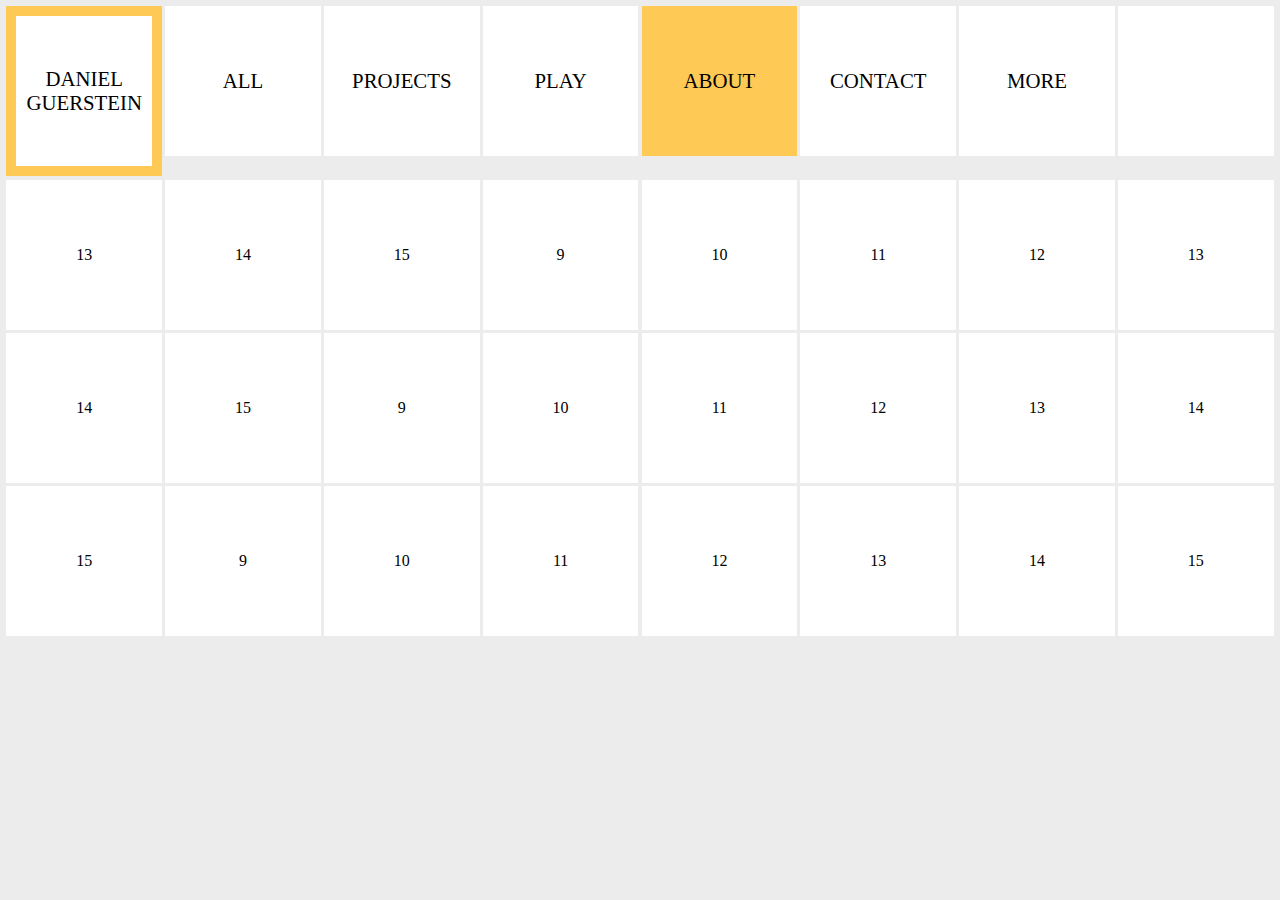
<file: about.html>
<!doctype html>
<html lang="en">

<head>
    <!-- Required meta tags -->
    <meta charset="utf-8">
    <meta name="viewport" content="width=device-width, initial-scale=1, shrink-to-fit=no">

    <!-- Bootstrap CSS -->
    <link rel="stylesheet" href="https://stackpath.bootstrapcdn.com/bootstrap/4.5.0/css/bootstrap.min.css"
        integrity="sha384-9aIt2nRpC12Uk9gS9baDl411NQApFmC26EwAOH8WgZl5MYYxFfc+NcPb1dKGj7Sk" crossorigin="anonymous">
    <link rel="stylesheet" href="main.css">

    <title></title>
</head>

<body>
    
    <div class="grid">
        <!-- nav -->
        <div class="module nav" id="name"><a href="#">Daniel<br>Guerstein</a></div>
        <div class="module nav"><a href="index.html">All</a></div>
        <div class="module nav"><a href="projects.html">Projects</a></div>
        <div class="module nav"><a href="play.html">Play</a></div>
        <div class="module nav" id="current"><a href="about.html">About</a></div>
        <div class="module nav"><a href="contact.html">Contact</a></div>
        <div class="module nav"><a href="more.html">More</a></div>
        <div class="module nav filler1"></div>
        <div class="module nav filler2"></div>
        <!-- nav -->

        <div class="module">13</div>
        <div class="module">14</div>
        <div class="module">15</div>
        <div class="module">9</div>
        <div class="module">10</div>
        <div class="module">11</div>
        <div class="module">12</div>
        <div class="module">13</div>
        <div class="module">14</div>
        <div class="module">15</div>
        <div class="module">9</div>
        <div class="module">10</div>
        <div class="module">11</div>
        <div class="module">12</div>
        <div class="module">13</div>
        <div class="module">14</div>
        <div class="module">15</div>
        <div class="module">9</div>
        <div class="module">10</div>
        <div class="module">11</div>
        <div class="module">12</div>
        <div class="module">13</div>
        <div class="module">14</div>
        <div class="module">15</div>
      </div>




    <!-- Optional JavaScript -->
    <!-- jQuery first, then Popper.js, then Bootstrap JS -->
    <script src="https://code.jquery.com/jquery-3.5.1.slim.min.js"
        integrity="sha384-DfXdz2htPH0lsSSs5nCTpuj/zy4C+OGpamoFVy38MVBnE+IbbVYUew+OrCXaRkfj" crossorigin="anonymous">
    </script>
    <script src="https://cdn.jsdelivr.net/npm/popper.js@1.16.0/dist/umd/popper.min.js"
        integrity="sha384-Q6E9RHvbIyZFJoft+2mJbHaEWldlvI9IOYy5n3zV9zzTtmI3UksdQRVvoxMfooAo" crossorigin="anonymous">
    </script>
    <script src="https://stackpath.bootstrapcdn.com/bootstrap/4.5.0/js/bootstrap.min.js"
        integrity="sha384-OgVRvuATP1z7JjHLkuOU7Xw704+h835Lr+6QL9UvYjZE3Ipu6Tp75j7Bh/kR0JKI" crossorigin="anonymous">
    </script>
</body>

</html>
</file>
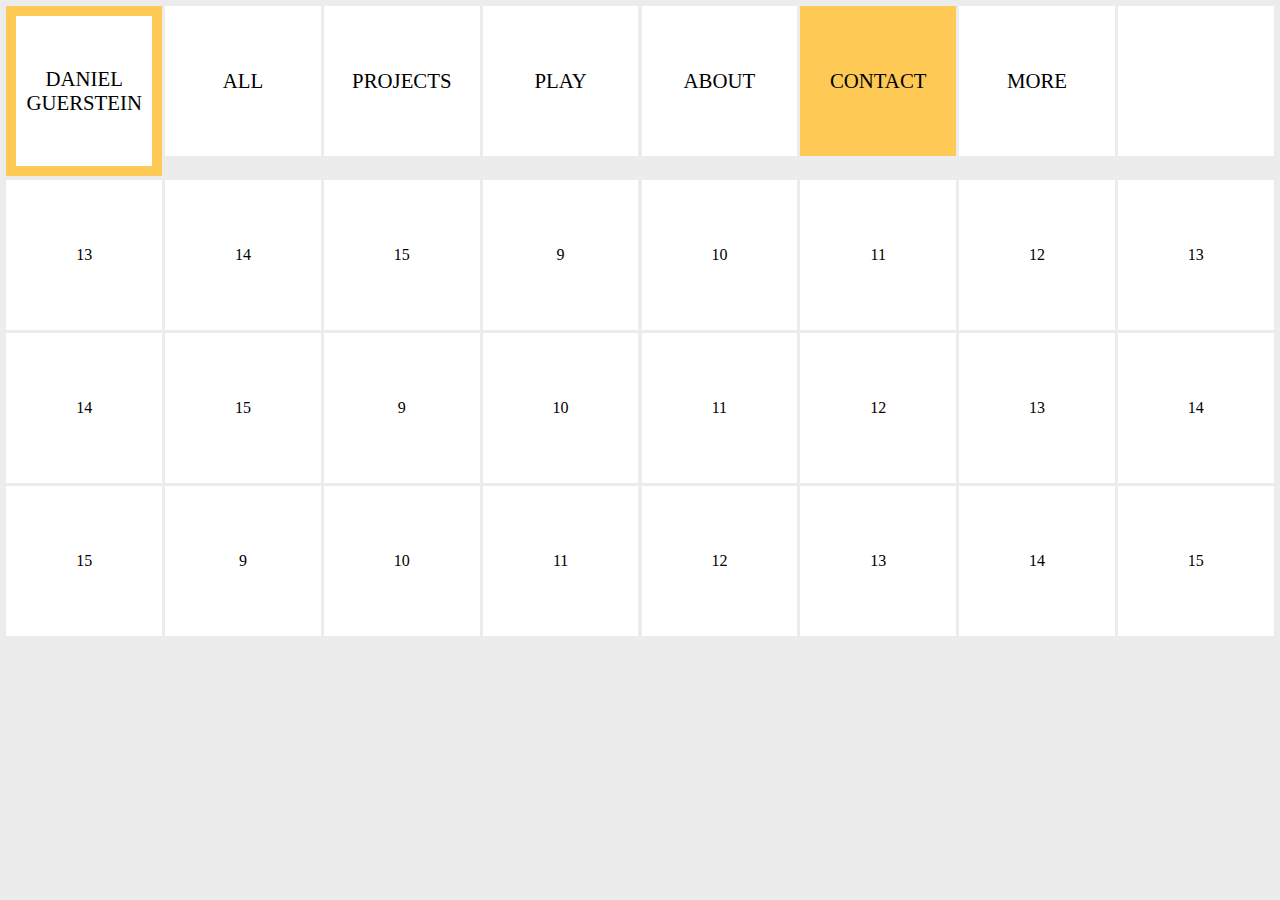
<file: contact.html>
<!doctype html>
<html lang="en">

<head>
    <!-- Required meta tags -->
    <meta charset="utf-8">
    <meta name="viewport" content="width=device-width, initial-scale=1, shrink-to-fit=no">

    <!-- Bootstrap CSS -->
    <link rel="stylesheet" href="https://stackpath.bootstrapcdn.com/bootstrap/4.5.0/css/bootstrap.min.css"
        integrity="sha384-9aIt2nRpC12Uk9gS9baDl411NQApFmC26EwAOH8WgZl5MYYxFfc+NcPb1dKGj7Sk" crossorigin="anonymous">
    <link rel="stylesheet" href="main.css">

    <title></title>
</head>

<body>
    
    <div class="grid">
        <!-- nav -->
        <div class="module nav" id="name"><a href="index.html">Daniel<br>Guerstein</a></div>
        <div class="module nav"><a href="index.html">All</a></div>
        <div class="module nav"><a href="projects.html">Projects</a></div>
        <div class="module nav"><a href="play.html">Play</a></div>
        <div class="module nav"><a href="about.html">About</a></div>
        <div class="module nav" id="current"><a href="contact.html">Contact</a></div>
        <div class="module nav"><a href="more.html">More</a></div>
        <div class="module nav filler1"></div>
        <div class="module nav filler2"></div>
        <!-- nav -->

        <div class="module">13</div>
        <div class="module">14</div>
        <div class="module">15</div>
        <div class="module">9</div>
        <div class="module">10</div>
        <div class="module">11</div>
        <div class="module">12</div>
        <div class="module">13</div>
        <div class="module">14</div>
        <div class="module">15</div>
        <div class="module">9</div>
        <div class="module">10</div>
        <div class="module">11</div>
        <div class="module">12</div>
        <div class="module">13</div>
        <div class="module">14</div>
        <div class="module">15</div>
        <div class="module">9</div>
        <div class="module">10</div>
        <div class="module">11</div>
        <div class="module">12</div>
        <div class="module">13</div>
        <div class="module">14</div>
        <div class="module">15</div>
      </div>




    <!-- Optional JavaScript -->
    <!-- jQuery first, then Popper.js, then Bootstrap JS -->
    <script src="https://code.jquery.com/jquery-3.5.1.slim.min.js"
        integrity="sha384-DfXdz2htPH0lsSSs5nCTpuj/zy4C+OGpamoFVy38MVBnE+IbbVYUew+OrCXaRkfj" crossorigin="anonymous">
    </script>
    <script src="https://cdn.jsdelivr.net/npm/popper.js@1.16.0/dist/umd/popper.min.js"
        integrity="sha384-Q6E9RHvbIyZFJoft+2mJbHaEWldlvI9IOYy5n3zV9zzTtmI3UksdQRVvoxMfooAo" crossorigin="anonymous">
    </script>
    <script src="https://stackpath.bootstrapcdn.com/bootstrap/4.5.0/js/bootstrap.min.js"
        integrity="sha384-OgVRvuATP1z7JjHLkuOU7Xw704+h835Lr+6QL9UvYjZE3Ipu6Tp75j7Bh/kR0JKI" crossorigin="anonymous">
    </script>
</body>

</html>
</file>
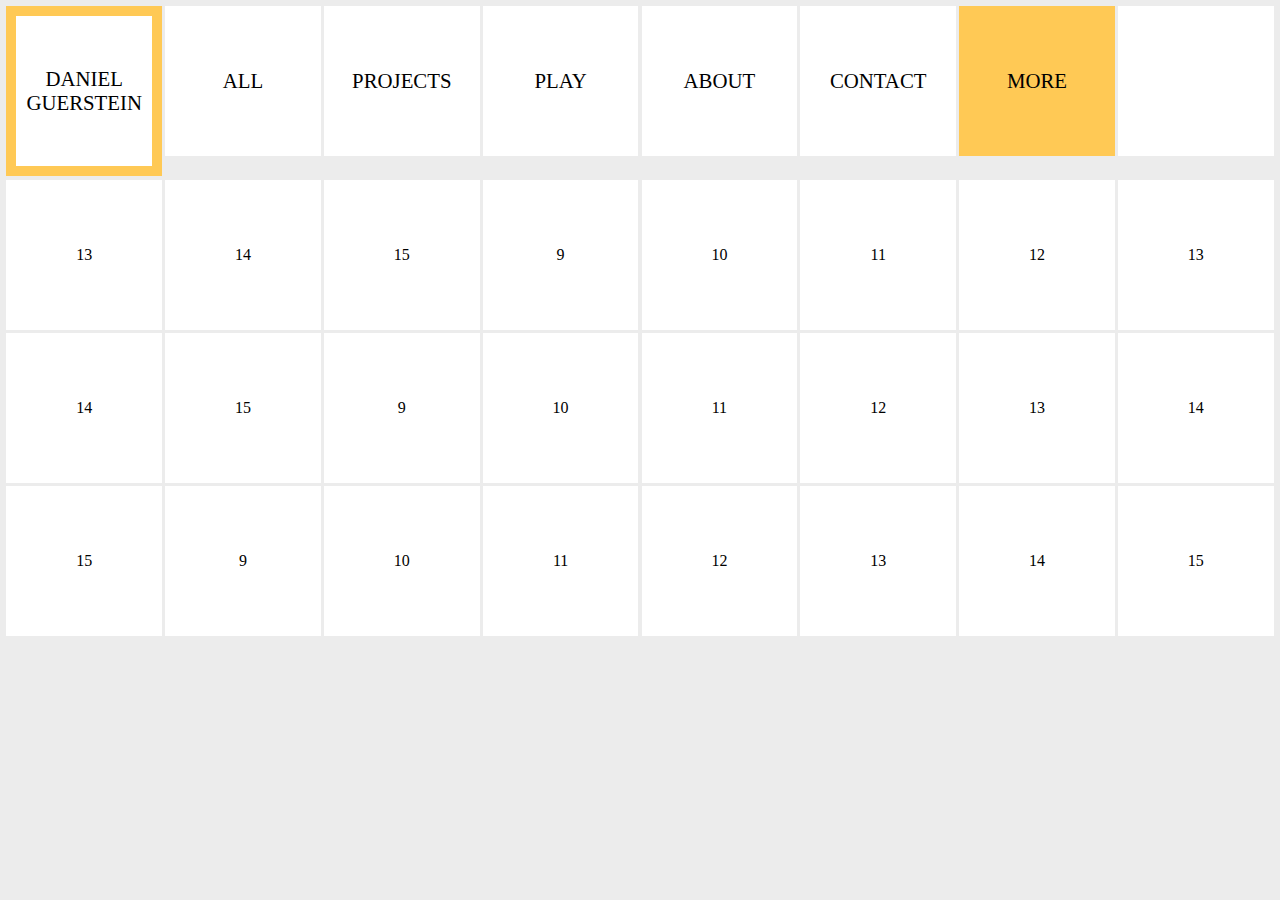
<file: more.html>
<!doctype html>
<html lang="en">

<head>
    <!-- Required meta tags -->
    <meta charset="utf-8">
    <meta name="viewport" content="width=device-width, initial-scale=1, shrink-to-fit=no">

    <!-- Bootstrap CSS -->
    <link rel="stylesheet" href="https://stackpath.bootstrapcdn.com/bootstrap/4.5.0/css/bootstrap.min.css"
        integrity="sha384-9aIt2nRpC12Uk9gS9baDl411NQApFmC26EwAOH8WgZl5MYYxFfc+NcPb1dKGj7Sk" crossorigin="anonymous">
    <link rel="stylesheet" href="main.css">

    <title></title>
</head>

<body>
    
    <div class="grid">
        <!-- nav -->
        <div class="module nav" id="name"><a href="index.html">Daniel<br>Guerstein</a></div>
        <div class="module nav"><a href="index.html">All</a></div>
        <div class="module nav"><a href="projects.html">Projects</a></div>
        <div class="module nav"><a href="play.html">Play</a></div>
        <div class="module nav"><a href="about.html">About</a></div>
        <div class="module nav"><a href="contact.html">Contact</a></div>
        <div class="module nav" id="current"><a href="more.html">More</a></div>
        <div class="module nav filler1"></div>
        <div class="module nav filler2"></div>
        <!-- nav -->

        <div class="module">13</div>
        <div class="module">14</div>
        <div class="module">15</div>
        <div class="module">9</div>
        <div class="module">10</div>
        <div class="module">11</div>
        <div class="module">12</div>
        <div class="module">13</div>
        <div class="module">14</div>
        <div class="module">15</div>
        <div class="module">9</div>
        <div class="module">10</div>
        <div class="module">11</div>
        <div class="module">12</div>
        <div class="module">13</div>
        <div class="module">14</div>
        <div class="module">15</div>
        <div class="module">9</div>
        <div class="module">10</div>
        <div class="module">11</div>
        <div class="module">12</div>
        <div class="module">13</div>
        <div class="module">14</div>
        <div class="module">15</div>
      </div>




    <!-- Optional JavaScript -->
    <!-- jQuery first, then Popper.js, then Bootstrap JS -->
    <script src="https://code.jquery.com/jquery-3.5.1.slim.min.js"
        integrity="sha384-DfXdz2htPH0lsSSs5nCTpuj/zy4C+OGpamoFVy38MVBnE+IbbVYUew+OrCXaRkfj" crossorigin="anonymous">
    </script>
    <script src="https://cdn.jsdelivr.net/npm/popper.js@1.16.0/dist/umd/popper.min.js"
        integrity="sha384-Q6E9RHvbIyZFJoft+2mJbHaEWldlvI9IOYy5n3zV9zzTtmI3UksdQRVvoxMfooAo" crossorigin="anonymous">
    </script>
    <script src="https://stackpath.bootstrapcdn.com/bootstrap/4.5.0/js/bootstrap.min.js"
        integrity="sha384-OgVRvuATP1z7JjHLkuOU7Xw704+h835Lr+6QL9UvYjZE3Ipu6Tp75j7Bh/kR0JKI" crossorigin="anonymous">
    </script>
</body>

</html>
</file>
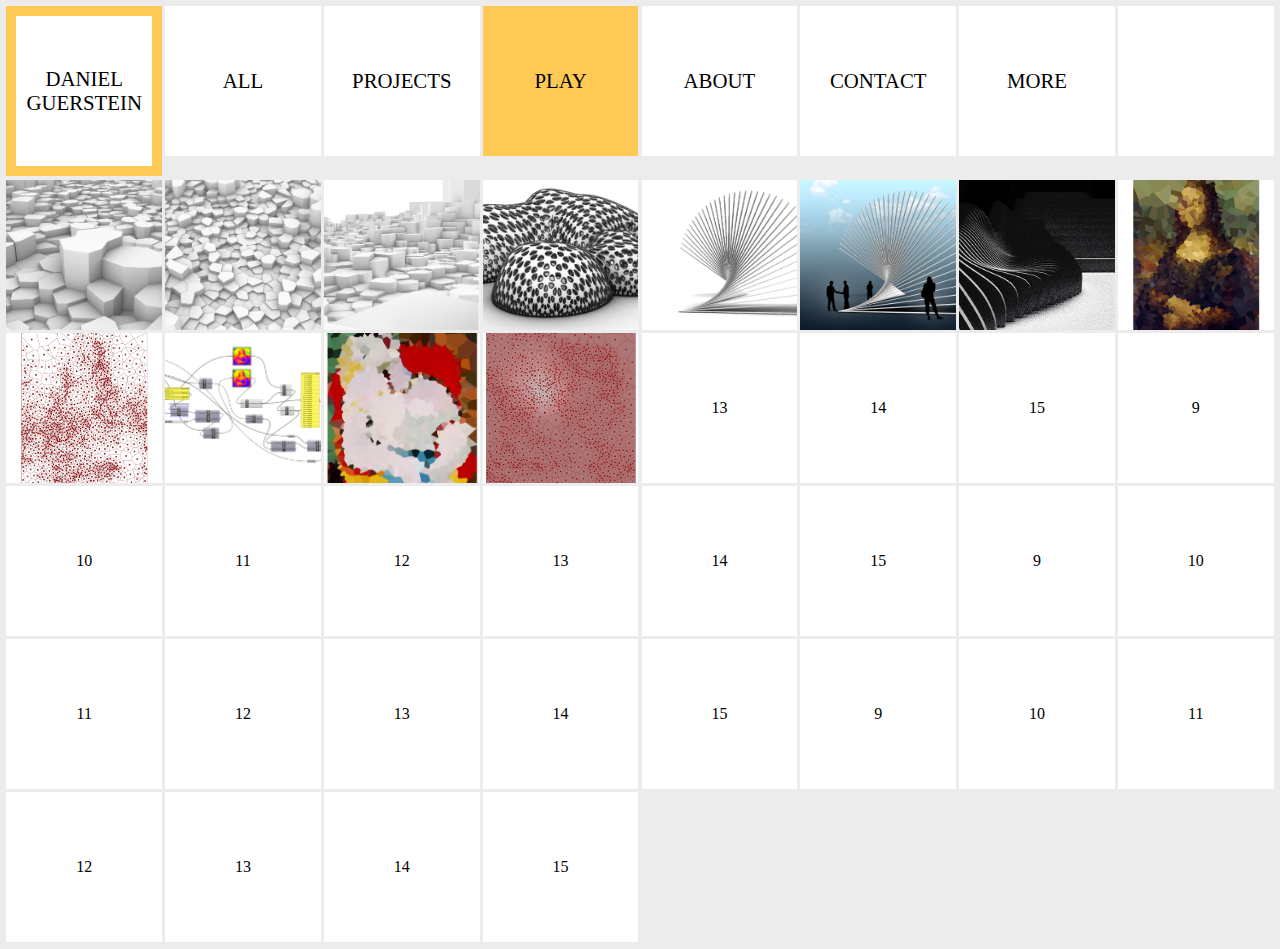
<file: play.html>
<!doctype html>
<html lang="en">

<head>
    <!-- Required meta tags -->
    <meta charset="utf-8">
    <meta name="viewport" content="width=device-width, initial-scale=1, shrink-to-fit=no">

    <!-- Bootstrap CSS -->
    <link rel="stylesheet" href="https://stackpath.bootstrapcdn.com/bootstrap/4.5.0/css/bootstrap.min.css"
        integrity="sha384-9aIt2nRpC12Uk9gS9baDl411NQApFmC26EwAOH8WgZl5MYYxFfc+NcPb1dKGj7Sk" crossorigin="anonymous">
    <link rel="stylesheet" href="main.css">

    <title></title>
</head>

<body>
    
    <div class="grid">
        <!-- nav -->
        <div class="module nav" id="name"><a href="index.html">Daniel<br>Guerstein</a></div>
        <div class="module nav"><a href="index.html">All</a></div>
        <div class="module nav"><a href="projects.html">Projects</a></div>
        <div class="module nav" id="current"><a href="play.html">Play</a></div>
        <div class="module nav"><a href="about.html">About</a></div>
        <div class="module nav"><a href="contact.html">Contact</a></div>
        <div class="module nav"><a href="more.html">More</a></div>
        <div class="module nav filler1"></div>
        <div class="module nav filler2"></div>
        <!-- nav -->

        <div class="module"><img src="Material/Play/VoronoiExtrusions1.jpg"></div>
        <div class="module"><img src="Material/Play/VoronoiExtrusions2.jpg"></div>
        <div class="module"><img src="Material/Play/VoronoiExtrusions3.jpg"></div>
        <div class="module"><img src="Material/Play/Kangaroo Float Weaverbird1.jpg"></div>
        <div class="module"><img src="Material/Play/Fan3-1.png"></div>
        <div class="module"><img src="Material/Play/Fan3-2.jpg"></div>
        <div class="module"><img src="Material/Play/StairsHadar1.jpg"></div>
        <div class="module"><img src="Material/Play/Mona.jpg"></div>
        <div class="module"><img src="Material/Play/Cell and pts.jpg"></div>
        <div class="module"><img src="Material/Play/code.png"></div>
        <div class="module"><img src="Material/Play/Le Reve Voronoi 1.jpg"></div>
        <div class="module"><img src="Material/Play/Le Reve CellsSrf&Pts.jpg"></div>
        <div class="module">13</div>
        <div class="module">14</div>
        <div class="module">15</div>
        <div class="module">9</div>
        <div class="module">10</div>
        <div class="module">11</div>
        <div class="module">12</div>
        <div class="module">13</div>
        <div class="module">14</div>
        <div class="module">15</div>
        <div class="module">9</div>
        <div class="module">10</div>
        <div class="module">11</div>
        <div class="module">12</div>
        <div class="module">13</div>
        <div class="module">14</div>
        <div class="module">15</div>
        <div class="module">9</div>
        <div class="module">10</div>
        <div class="module">11</div>
        <div class="module">12</div>
        <div class="module">13</div>
        <div class="module">14</div>
        <div class="module">15</div>
      </div>




    <!-- Optional JavaScript -->
    <!-- jQuery first, then Popper.js, then Bootstrap JS -->
    <script src="https://code.jquery.com/jquery-3.5.1.slim.min.js"
        integrity="sha384-DfXdz2htPH0lsSSs5nCTpuj/zy4C+OGpamoFVy38MVBnE+IbbVYUew+OrCXaRkfj" crossorigin="anonymous">
    </script>
    <script src="https://cdn.jsdelivr.net/npm/popper.js@1.16.0/dist/umd/popper.min.js"
        integrity="sha384-Q6E9RHvbIyZFJoft+2mJbHaEWldlvI9IOYy5n3zV9zzTtmI3UksdQRVvoxMfooAo" crossorigin="anonymous">
    </script>
    <script src="https://stackpath.bootstrapcdn.com/bootstrap/4.5.0/js/bootstrap.min.js"
        integrity="sha384-OgVRvuATP1z7JjHLkuOU7Xw704+h835Lr+6QL9UvYjZE3Ipu6Tp75j7Bh/kR0JKI" crossorigin="anonymous">
    </script>
</body>

</html>
</file>
<file: main.css>
body {
  margin: 0 auto;
  /* max-width: 56em;
  padding: 1em 0; */
  max-width: 100%;
  padding: 0.2rem;
  background-color: rgb(236, 236, 236);
}

.grid {
  /* Grid Fallback */
  display: flex;
  flex-wrap: wrap;
  
  /* Supports Grid */
  display: grid;
  /* grid-template-columns: repeat(auto-fill, minmax(200px, 1fr));
  grid-auto-rows: minmax(150px, auto);
  grid-gap: 1em; */
  grid-template-columns: repeat(auto-fill, minmax(150px, 1fr));
  grid-auto-rows: minmax(112.5px, auto);
  grid-gap: 0.2rem;
  margin: 0.2rem;
}

.module {
  /* Demo-Specific Styles */
  /* background: #eaeaea; */
  background-color: white;
  display: flex;
  align-items: center;
  justify-content: center;
  /* height: 200px; */
  height: 150px;;
  
  /* Flex Fallback */
  /* margin-left: 5px;
  margin-right: 5px;
  flex: 1 1 200px; */
  /* margin-left: 1px;
  margin-right: 1px; */
  flex: 1 1 150px;
}

/* If Grid is supported, remove the margin we set for the fallback */
@supports (display: grid) {
  .module {
    margin: 0;
  }
}


.grid_big {
  /* Grid Fallback */
  display: flex;
  flex-wrap: wrap;
  
  /* Supports Grid */
  display: grid;
  /* grid-template-columns: repeat(auto-fill, minmax(200px, 1fr));
  grid-auto-rows: minmax(150px, auto);
  grid-gap: 1em; */
  grid-template-columns: repeat(auto-fill, minmax(300px, 1fr));
  grid-auto-rows: minmax(225px, auto);
  grid-gap: 0.2rem;
}

.module_big {
  /* Demo-Specific Styles */
  /* background: #eaeaea; */
  background-color: white;
  display: flex;
  align-items: center;
  justify-content: center;
  /* height: 200px; */
  height: 300px;;
  
  /* Flex Fallback */
  /* margin-left: 5px;
  margin-right: 5px;
  flex: 1 1 200px; */
  /* margin-left: 1px;
  margin-right: 1px; */
  flex: 1 1 300px;
}

/* If Grid is supported, remove the margin we set for the fallback */
@supports (display: grid) {
  .module {
    margin: 0;
  }
}



/* daniel edit */

.module:hover {
  /* background-color: rgb(255, 174, 0, 0.3);
  z-index: 10; */
  border: solid 3px rgb(255, 201, 85);
  /* outline: solid 2px rgb(255, 201, 85); */
}

.module_big:hover {
  /* background-color: rgb(255, 174, 0, 0.3);
  z-index: 10; */
  border: solid 3px rgb(255, 201, 85);
  /* outline: solid 2px rgb(255, 201, 85); */
}

.module img {
  object-fit: cover;
  width: 100% ;
  height: 100% ;
}

.module_big img {
  object-fit: cover;
  height: 100% ;
  width: 100% ;
}

.nav {
  font-weight: 300;
  font-size: 1.3rem;
  text-transform: uppercase;
  text-align: center;
  
}

.nav:hover {
  background-color: rgb(255, 201, 85);
}

a {
  text-decoration: none;
  color: black;
}

a:hover {
  text-decoration: none;
  font-weight: 400;
  color: rgb(1, 91, 209);
}

#name {
  font-weight: 400;
  border: solid 10px rgb(255, 201, 85);
}

#current {
  background-color: rgb(255, 201, 85);
}

@media screen and (max-width: 1403px) {
  .filler2 {
    display: none;
  }
}

@media screen and (max-width: 1248px) {
  .filler2, .filler1 {
    display: none;
  }
}
</file>
